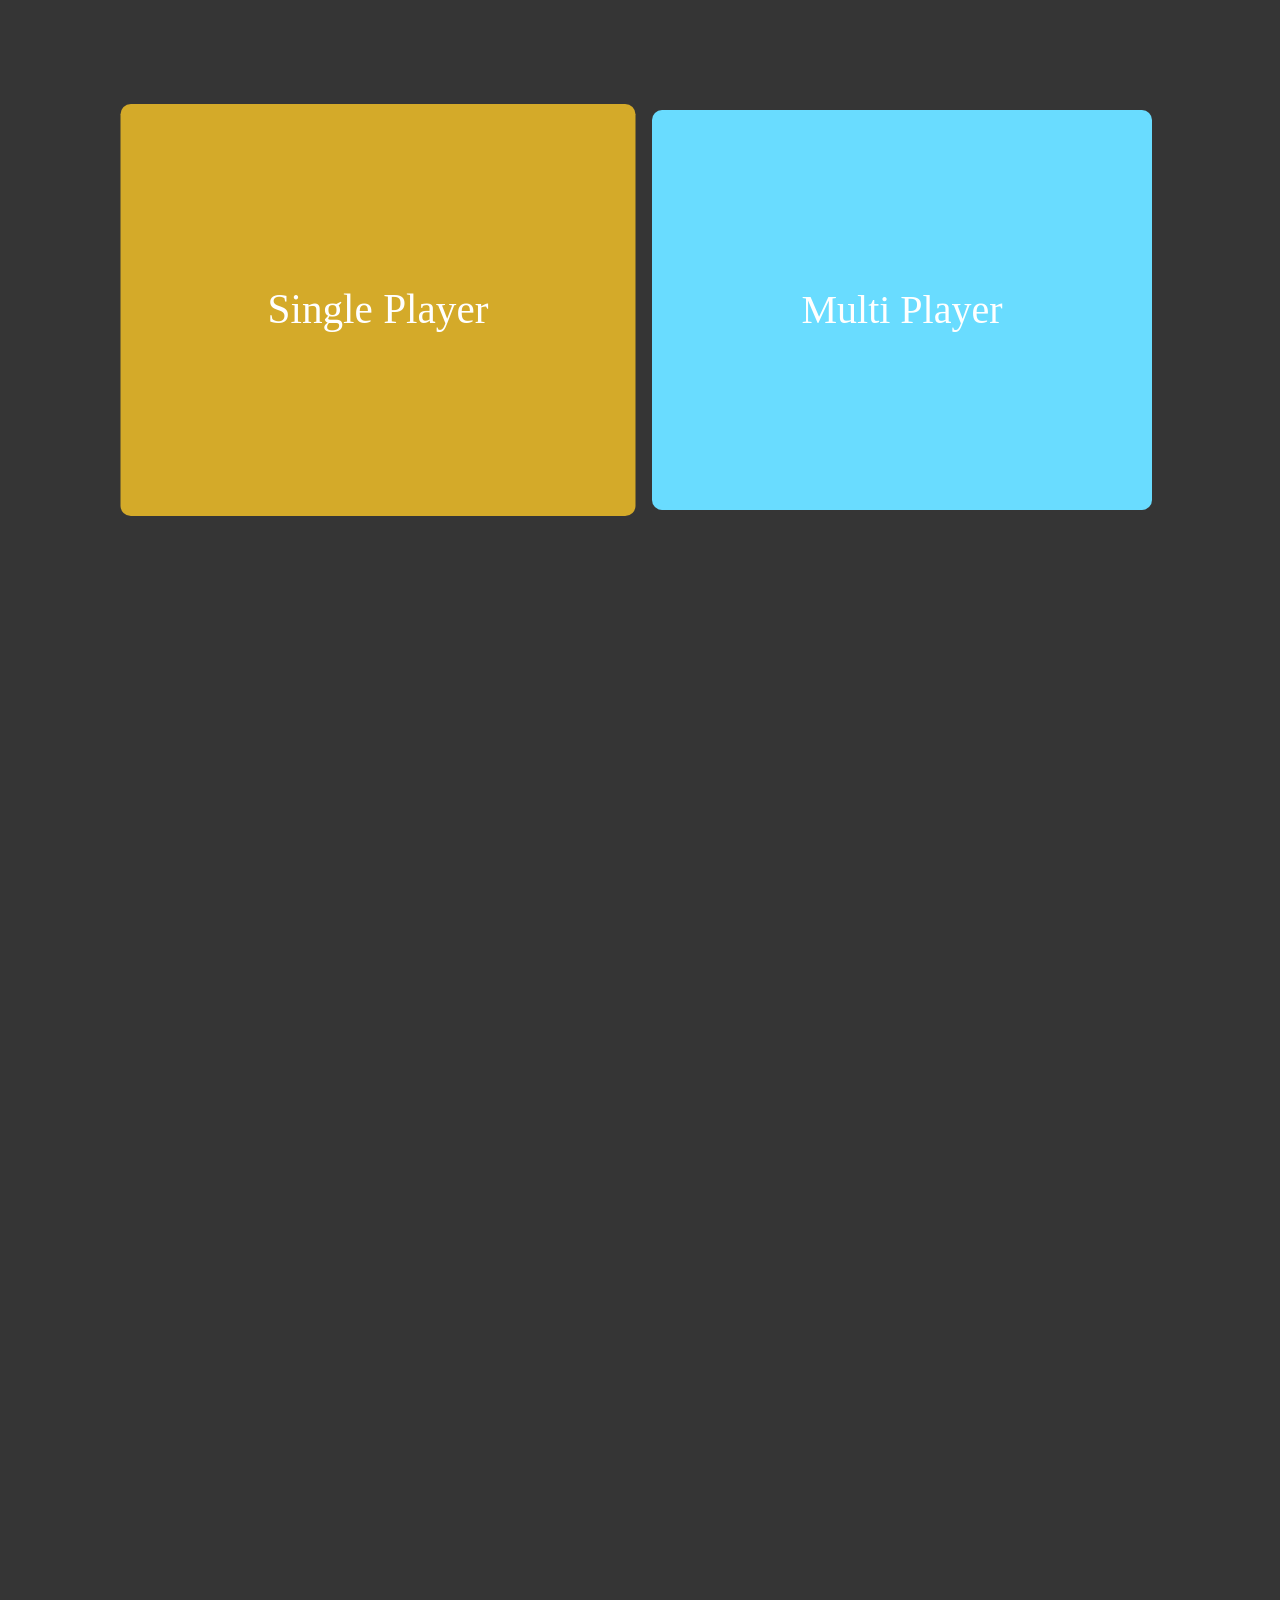
<file: index.html>
<!DOCTYPE html>
<html lang="en">
<body onload="loadBtn()">

    <div class="buttons">

        <div class="action_btn">

            <a name="submit" href="singleplayer.html" class="action_btn singleplayer" type="submit">Single Player</a>
            <a name="submit" href="multiplayer.html" class="action_btn multiplayer" type="submit">Multi Player</a>

            <!-- Link to External CSS -->
            <link rel="stylesheet" href="Buttons.css">

        </div>

    </div>

</body>

<script src="script.js"></script>

</html>
</file>
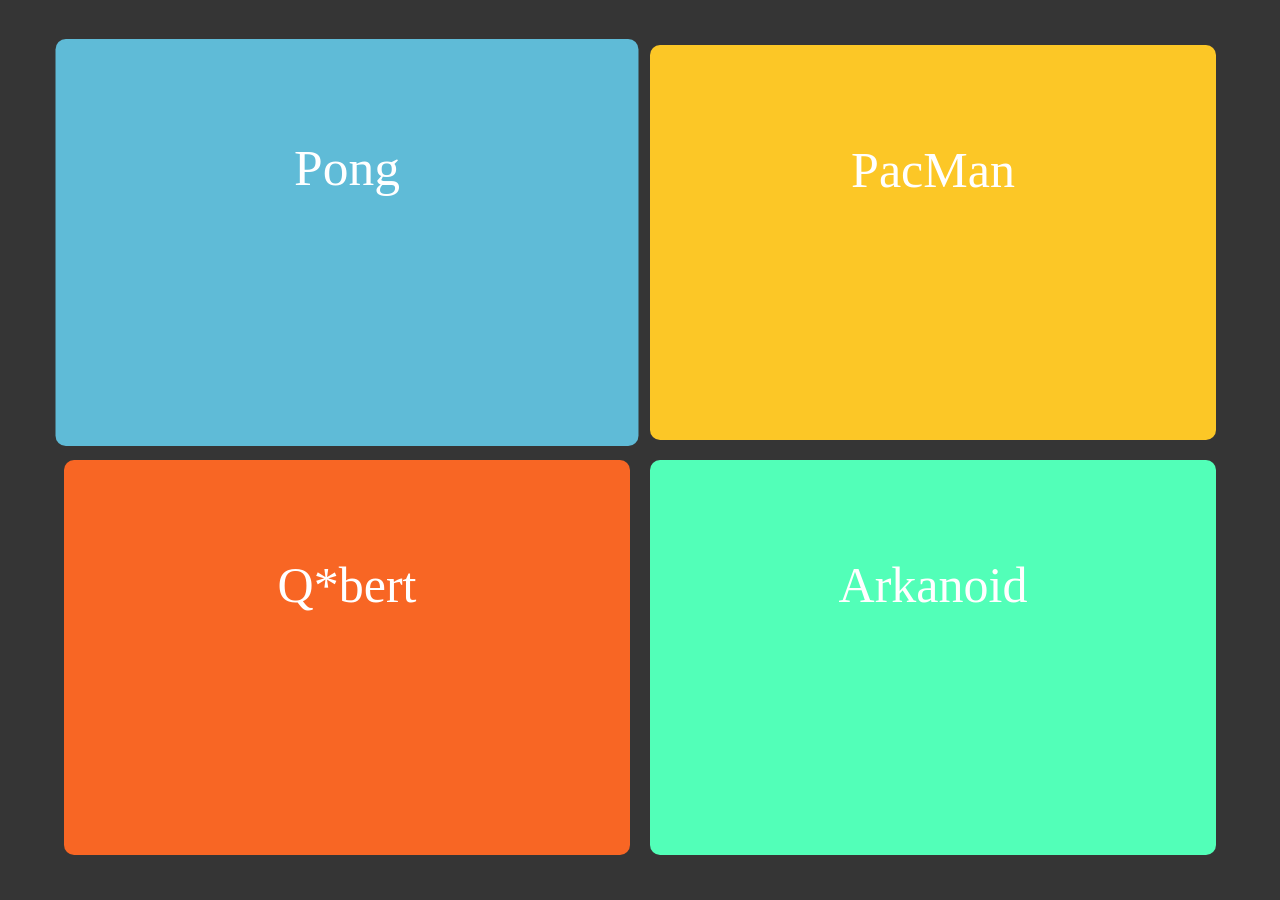
<file: multiplayer.html>
<!DOCTYPE html>
<html lang="en">
<head>
    <meta charset="UTF-8">
    <meta name="viewport" content="width=device-width, initial-scale=1.0">
    <title>Game Cards</title>
    <style>
        * {
            margin: 0;
            padding: 0;
            box-sizing: border-box;
        }

        body {
            font-family: "Impact", fantasy;
            font-weight: 400;
            display: flex;
            justify-content: center;
            align-items: center;
            height: 100vh;
            background-color: #353535;
        }

        .grid-container {
            display: grid;
            grid-template-columns: repeat(2, 1fr);
            grid-template-rows: repeat(2, 1fr);
            gap: 20px;
            width: 90%;
            height: 90%;
        }

        .project-card {
            display: flex;
            flex-direction: column;
            justify-content: space-between;
            align-items: center;
            text-align: center;
            border: 0;
            border-radius: 10px;
            overflow: hidden;
            transition: transform 0.4s;
        }


        .card-1 {
            background-color: #69DDFF;
        }

        .card-2 {
            background-color: #fcc726;
        }

        .card-3 {
            background-color: #F86624;
        }

        .card-4 {
            background-color: #52FFB8;
        }

        .project-card p {
            padding: 6rem;
            font-size: 50px;
            color: white;
        }
    </style>
</head>

<body onload="loadBtn()">
    <div class="grid-container">
        <div name="submit" class="project-card card-1" onclick="window.location.href='pong.html';">
            <p>Pong</p>
        </div>
        <div name="submit" class="project-card card-2" onclick="window.location.href='pacman.html';">
            <p>PacMan</p>
        </div>
        <div name="submit" class="project-card card-3" onclick="window.location.href='qbert.html';">
            <p>Q*bert</p>
        </div>
        <div name="submit" class="project-card card-4" onclick="window.location.href='arkanoid.html';">
            <p>Arkanoid</p>
        </div>
    </div>
</body>

<script src="script.js"></script>

</html>
</file>
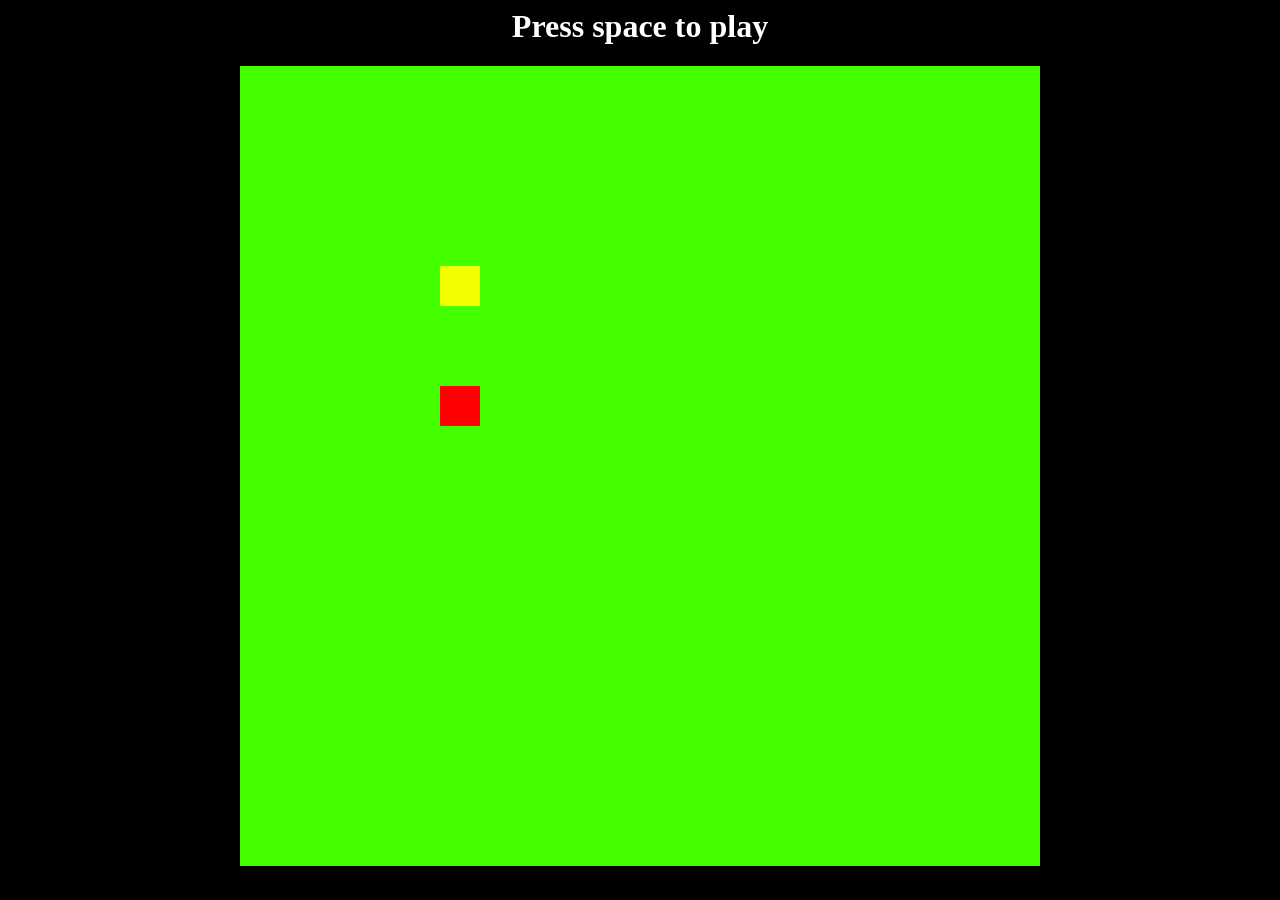
<file: snake.html>
<!-- Depricated game site -->

<html>
<meta charset="UTF-8">
<meta name="viewport" , content="width=device-width, intial-scale=1.0">
<title>Snake</title>
<script src="snake.js"></script>

<body onload="setGame()">
    <h1>Press space to play</h1>
    <canvas id="play"></canvas>
</body>

<style>
    body {
        background-color: black;
        text-align: center;
    }

    h1{
        color: white;
    }
</style>

</html>
</file>
<file: Buttons.css>
body {
    font-family:"Impact", fantasy;
    background-color: #353535;

    a,
    u {
        text-decoration: none;
    }

    margin: 0;
    padding-top: 100px;
    display: flex;
    justify-content: center;
    height: 2000vh;
    overflow: hidden;
}


.singleplayer {
    font-size: 40px;
    font-weight: 300;
    /* Increased font size for better readability */
    color: white;
    text-align: center;
    text-decoration: none;
    display: inline-flex;
    /* Use flexbox for alignment */
    justify-content: center;
    /* Center horizontally */
    align-items: center;
    /* Center vertically */
    width: 500px;
    /* Increased width */
    height: 400px;
    /* Increased height */
    line-height: 80px;
    /* Matches height for vertical centering */
    background-color: rgba(252, 199, 38, 1);
    /* Default color */
    margin: 10px;
    border-radius: 10px;
    /* Slightly larger border-radius for smooth corners */
}


.multiplayer {
    font-size: 40px;
    font-weight: 300;
    /* Increased font size for better readability */
    color: white;
    text-align: center;
    text-decoration: none;
    display: inline-flex;
    /* Use flexbox for alignment */
    justify-content: center;
    /* Center horizontally */
    align-items: center;
    /* Center vertically */
    width: 500px;
    /* Increased width */
    height: 400px;
    /* Increased height */
    line-height: 80px;
    /* Matches height for vertical centering */
    background-color: rgba(105, 220, 255, 1);
    /* Default color */
    margin: 10px;
    border-radius: 10px;
    /* Slightly larger border-radius for smooth corners */


}
</file>
